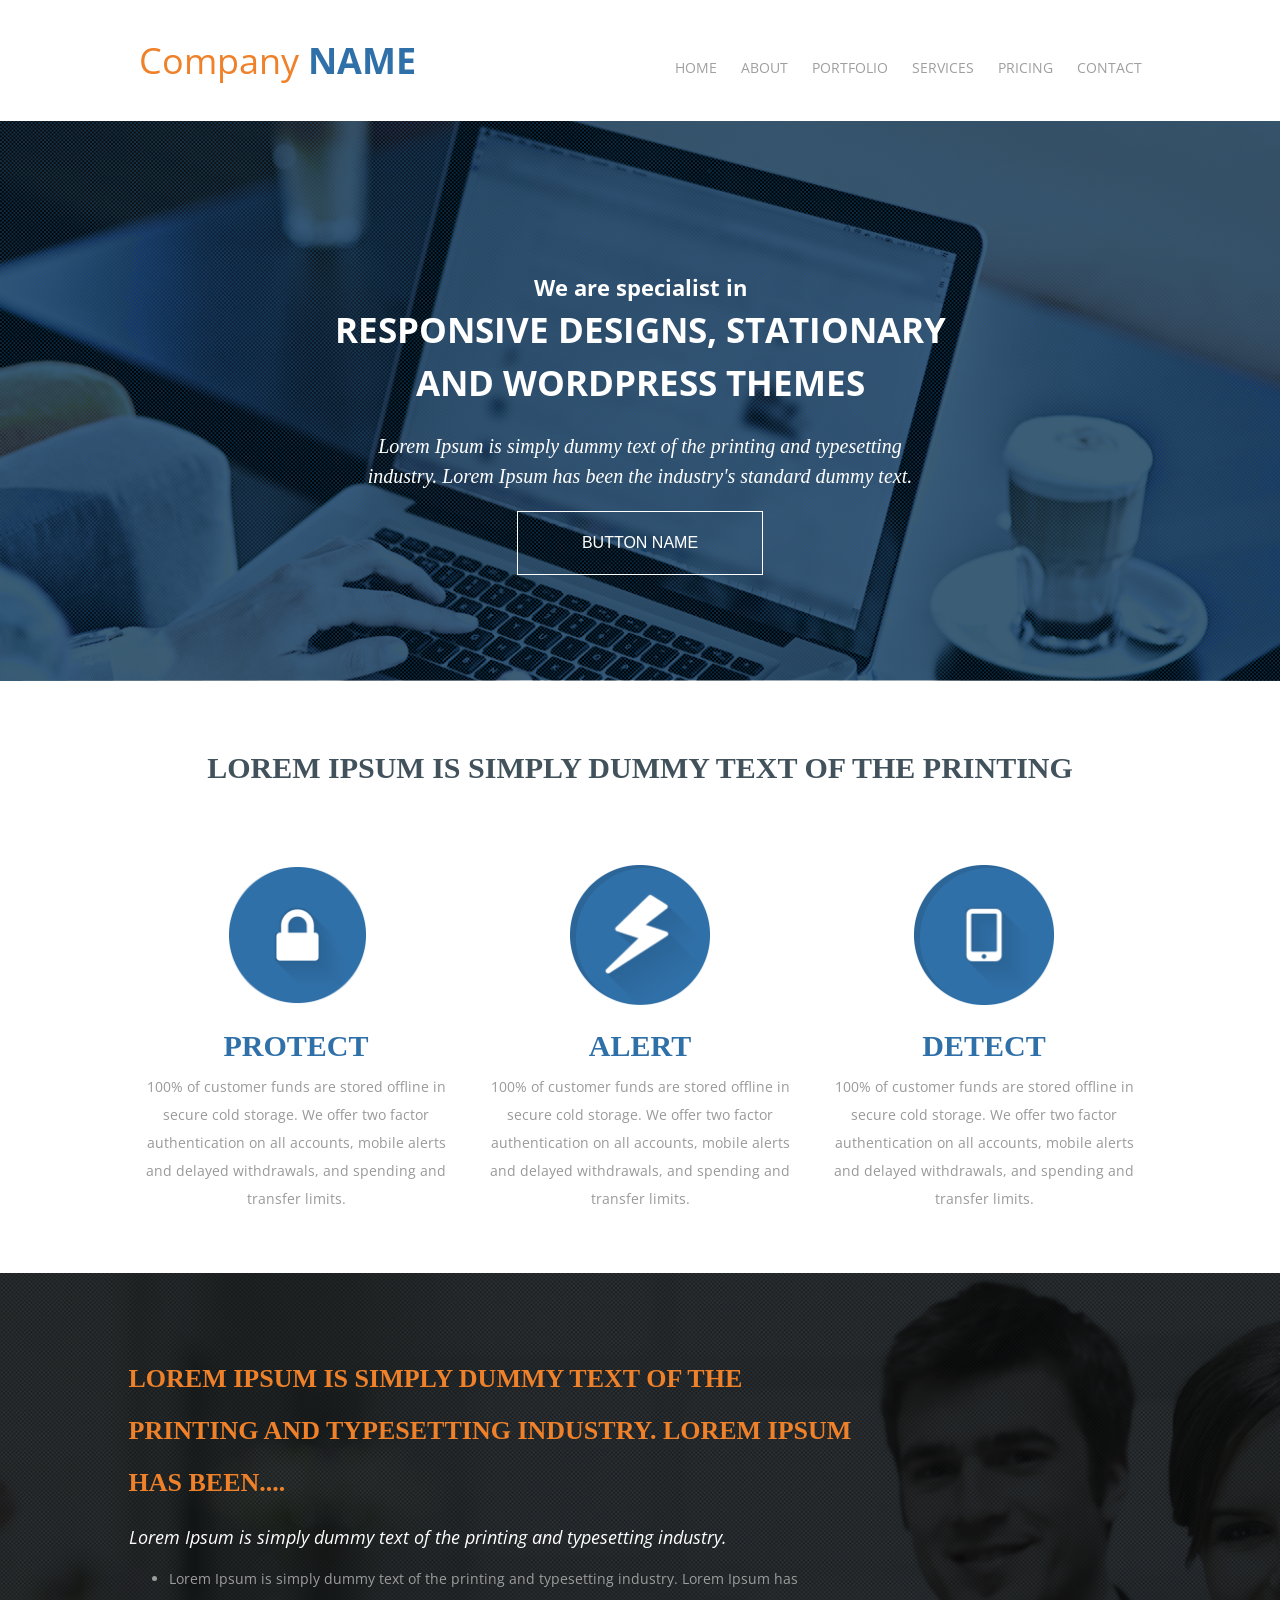
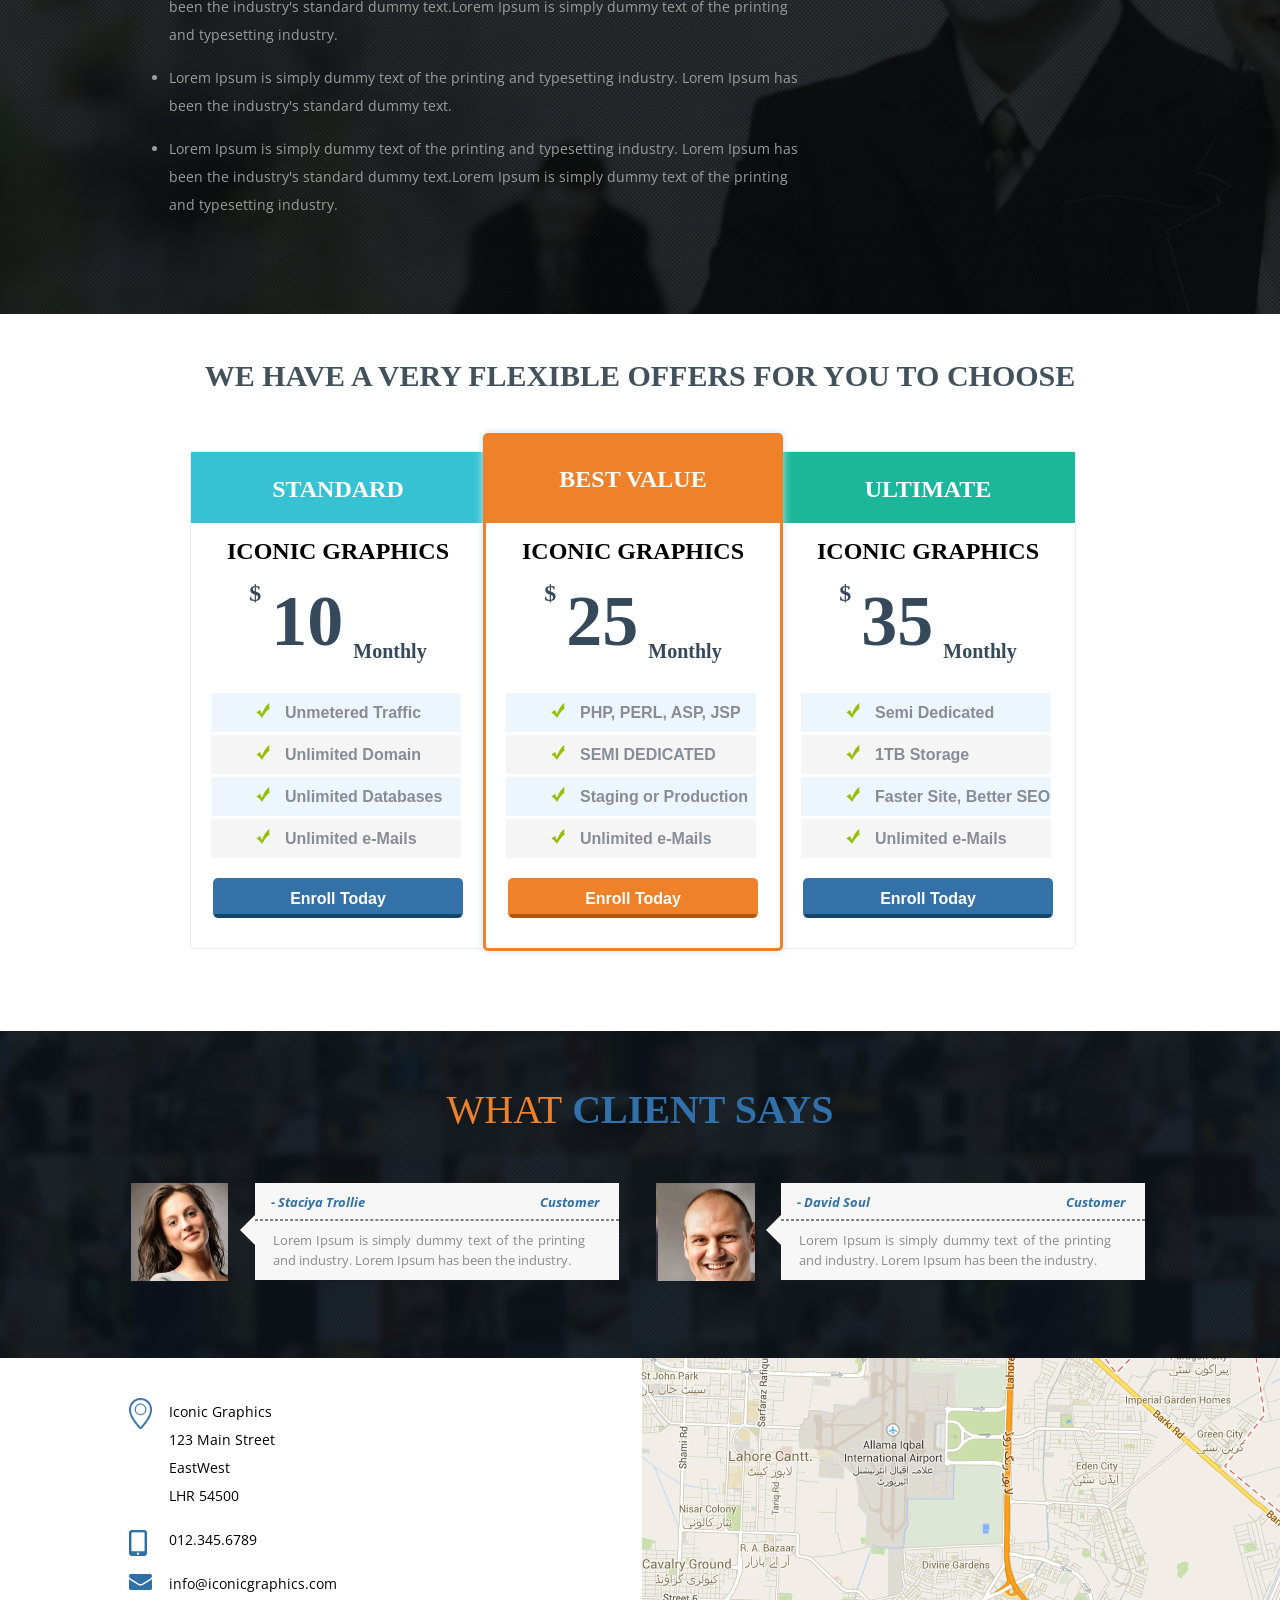
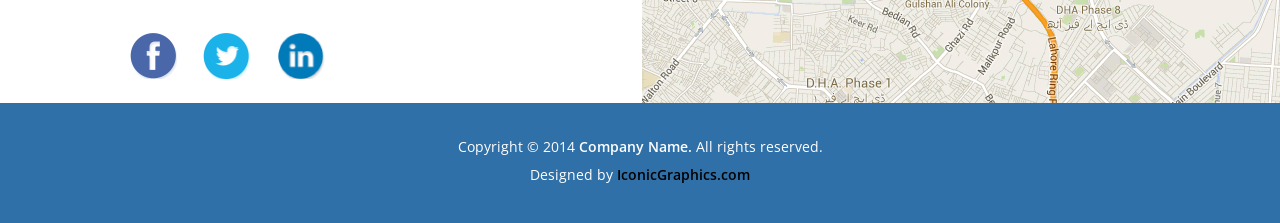
<file: markup/home/project1/index.html>
<!DOCTYPE html>
<html lang="en">
<head>
    <meta charset="UTF-8">
    <title>Landing</title>
    <link rel="stylesheet" href="style.css" type="text/css"/>
</head>
<body>
<!--header-->
<div class="header">
    <div class="header_skill">
<header>

    <div class="logo"><a href="#"><span>Company</span> NAME</a></div>
    <div class="menu">
        <ul>
            <li><a href="#">HOME</a></li>
            <li><a href="#">ABOUT</a></li>
            <li><a href="#">PORTFOLIO</a></li>
            <li><a href="#">SERVICES</a></li>
            <li><a href="#">PRICING</a></li>
            <li><a href="#">CONTACT</a></li>
        </ul>
    </div>
</header>
    </div>
</div>

<!--banner-->
<div class="banner">
<div class="banner_skill">
    <h2>We are specialist in</br>
       <span>Responsive designs, Stationary</br>
           And wordpress Themes</span></h2>
    <p>
        Lorem Ipsum is simply dummy text of the printing and typesetting </br>
        industry. Lorem Ipsum has been the industry's standard dummy text.
    </p>
    <button>Button Name</button>
</div>
</div>

<!--services-->
<div class="services">
    <div class="services_skill">
    <h2>Lorem Ipsum is simply dummy text of the printing</h2>
    <div class="icons">

        <div class="protect">
            <img src="images/lock.png" alt="protect">
            <div>
                <h3>protect</h3>
                <p>100% of customer funds are stored offline in secure cold storage.
                    We offer two­ factor authentication on all accounts, mobile alerts
                    and delayed withdrawals, and spending and transfer limits.</p></div>
        </div>

        <div class="light">
            <img src="images/light.png" alt="alert">
            <div>
                <h3>alert</h3>
                <p>100% of customer funds are stored offline in secure cold storage.
                    We offer two­ factor authentication on all accounts, mobile alerts
                    and delayed withdrawals, and spending and transfer limits.</p></div>
        </div>

        <div class="phone">
            <img src="images/phone.png" alt="detect">
            <div>
                <h3>detect</h3>
                <p>100% of customer funds are stored offline in secure cold storage.
                    We offer two­ factor authentication on all accounts, mobile alerts
                    and delayed withdrawals, and spending and transfer limits.</p></div>
        </div>


    </div>
</div>
</div>

<!--middle-->
<div class="middle">
    <div class="middle_skill">
    <div class="text_middle">
        <h2>Lorem Ipsum is simply dummy text of the printing
            and typesetting industry. Lorem Ipsum has been....</h2>
        <p><em>Lorem Ipsum is simply dummy text of the printing and typesetting industry.</em></p>
        <ul>
            <li>Lorem Ipsum is simply dummy text of the printing and typesetting industry. Lorem Ipsum has been the
                industry's standard dummy text.Lorem Ipsum is simply dummy text of the printing and typesetting
                industry.</li>
            <li>Lorem Ipsum is simply dummy text of the printing and typesetting industry. Lorem Ipsum
                has been the industry's standard dummy text.</li>
            <li>Lorem Ipsum is simply dummy text of the printing and typesetting industry. Lorem Ipsum has been
                the industry's standard dummy text.Lorem Ipsum is simply dummy text of the printing and typesetting
                industry.</li>
        </ul>
    </div>
    </div>
</div>

<!--pricing-->
<div class="pricing">
    <div class="pricing_skill">
    <h2>We have a very flexible offers for you to choose</h2>
    <div class="container1">
        <div class="header">STANDARD</div>
        <h3>ICONIC GRAPHICS</h3>
        <div class="price">10</div>
        <ul class="list">
            <li>Unmetered Traffic</li>
            <li>Unlimited Domain</li>
            <li>Unlimited Databases</li>
            <li>Unlimited e-Mails</li>
        </ul>
        <button>Enroll Today</button>
    </div>
    <div class="container2">
        <div class="header">BEST VALUE</div>
        <h3>ICONIC GRAPHICS</h3>
        <div class="price">25</div>
        <ul class="list">
            <li>PHP, PERL, ASP, JSP</li>
            <li>SEMI DEDICATED</li>
            <li>Staging or Production</li>
            <li>Unlimited e-Mails</li>
        </ul>
        <button>Enroll Today</button>
    </div>
    <div class="container3">
        <div class="header">ULTIMATE</div>
        <h3>ICONIC GRAPHICS</h3>
        <div class="price">35</div>
        <ul class="list">
            <li>Semi Dedicated</li>
            <li>1TB Storage</li>
            <li>Faster Site, Better SEO</li>
            <li>Unlimited e-Mails</li>
        </ul>
        <button>Enroll Today</button>
    </div>
</div>
</div>

<!--testimonials-->
<div class="testimonials_block">
<div class="testimonials_block_skill">
    <h2><span>What</span> Client Says</h2>

    <div class="review_content">
        <div class="photo">
        <img src="images/ph_women.png">
        </div>
        <div class="speech">
            <div class="header">
            <h3 class="name">- Staciya Trollie</h3>
            <h3 class="client">Customer</h3>
            </div>
            <hr>
            <p>Lorem Ipsum is simply dummy text of the printing and industry. Lorem Ipsum has been the industry.</p>
        </div>
    </div>

    <div class="review_content">
        <div class="photo">
        <img src="images/ph_men.png">
        </div>
        <div class="speech">
            <div class="header">
                <h3 class="name">- David Soul</h3>
                <h3 class="client">Customer</h3>
            </div>
            <hr>
            <p>Lorem Ipsum is simply dummy text of the printing and industry. Lorem Ipsum has been the industry.</p>
        </div>
    </div>
</div>
</div>

<!--find_us-->
<div class="find_us">
<div class="find_us_skill">
    <div class="contacts">
        <p class="adress">
            Iconic Graphics<br>
            123 Main Street <br>
            EastWest <br>
            LHR 54500
        </p>
        <p class="phone_number">
            012.345.6789
        </p>
        <p class="contact_mail">
            info@iconicgraphics.com
        </p>

        <div class="net_icons">
            <img class="social_nets" src="images/facebook_logo.png">
            <img class="social_nets" src="images/twitter_logo.png">
            <img class="social_nets" src="images/linkedin_logo.png">
        </div>
    </div>

    <div class="map">
        <img src="images/map.png">
    </div>
</div>
</div>

<!--footer-->
<div class="footer">
    <div class="footer_skill">
    <footer>
        Copyright © 2014 <span class="company_name">Company Name.</span> All rights reserved.<br>
        Designed by <span class="designer_name">IconicGraphics.com</span>
    </footer>
</div>
</div>

</body>
</html>
</file>
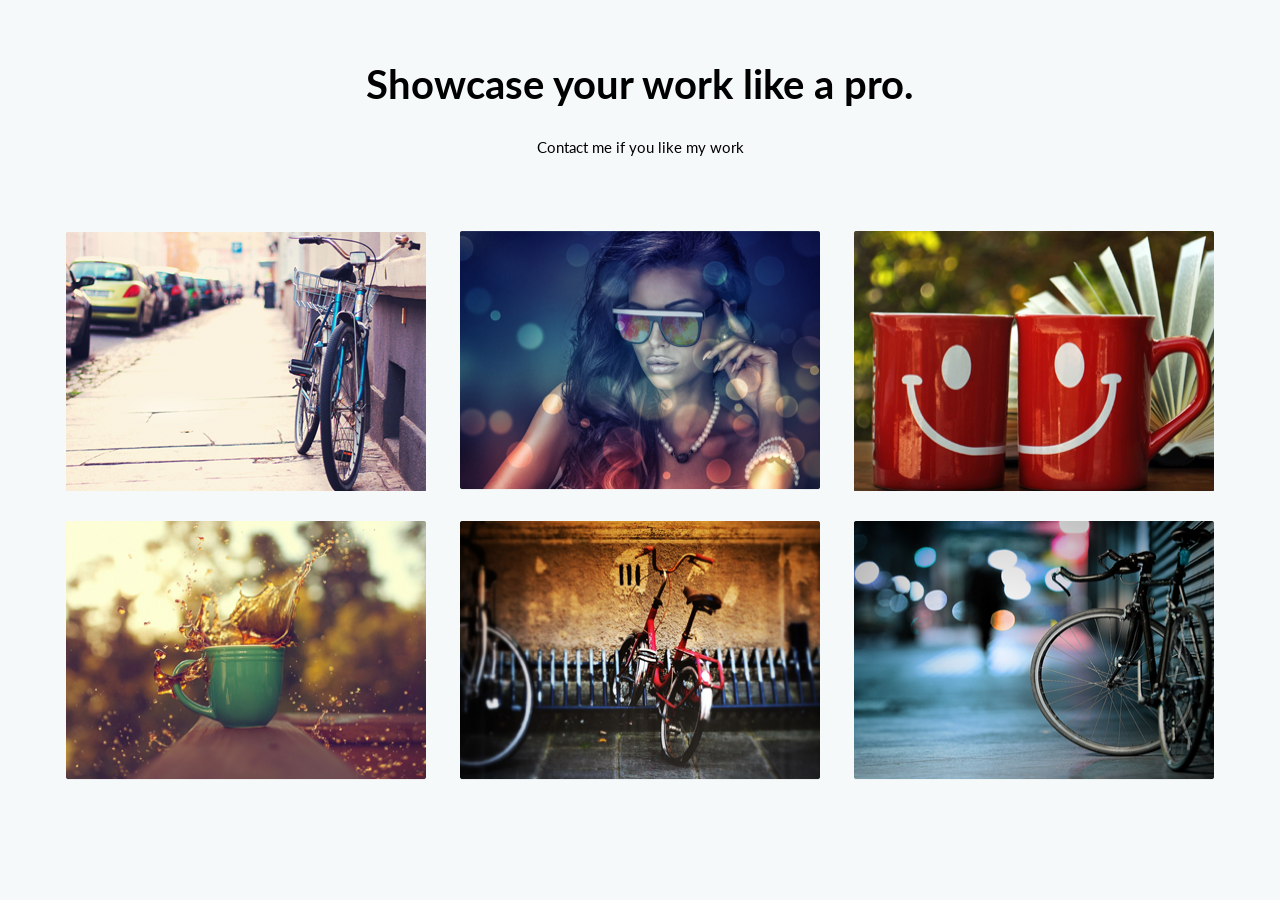
<file: markup/home/project2/index.html>
<!DOCTYPE html>
<html lang="en">
<head>
    <meta charset="UTF-8">
    <title>Gallery</title>
    <link rel="stylesheet" href="style.css" type="text/css"/>
    <link href='https://fonts.googleapis.com/css?family=Lato' rel='stylesheet' type='text/css'>
</head>
<body>
<div class="container">
    <h2>Showcase your work like a pro.</h2>
    <p> Contact me if you like my work</p>

    <div class="element">
        <img class="photo" src="images/pic1.png">
        <div class="icon">
            <img class="zoom" src="images/zoom.png">
            <img class="link" src="images/link.png">
        </div>
    </div>

    <div class="element">
        <img class="photo" src="images/pic2.png">
        <div class="icon">
            <img class="zoom" src="images/zoom.png">
            <img class="link" src="images/link.png">
        </div>
    </div>

    <div class="element">
        <img class="photo" src="images/pic3.png">
        <div class="icon">
            <img class="zoom" src="images/zoom.png">
            <img class="link" src="images/link.png">
        </div>
    </div>

    <div class="element">
        <img class="photo" src="images/pic4.png">
        <div class="icon">
            <img class="zoom" src="images/zoom.png">
            <img class="link" src="images/link.png">
        </div>
    </div>

    <div class="element">
        <img class="photo" src="images/pic5.png">
        <div class="icon">
            <img class="zoom" src="images/zoom.png">
            <img class="link" src="images/link.png">
        </div>
    </div>

    <div class="element">
        <img class="photo" src="images/pic6.png">
        <div class="icon">
            <img class="zoom" src="images/zoom.png">
            <img class="link" src="images/link.png">
        </div>
    </div>

</div>
</body>
</html>
</file>
<file: markup/home/project1/style.css>
@import url(https://fonts.googleapis.com/css?family=Open+Sans:200,400,600);

* {
    margin: 0;
    padding: 0;
}
body {
    width: 100%;
    min-width: 1023px;
    margin: 0 auto;
}
/*header*/
header {
    background-color: #fff;
    position: relative;
    font-family: 'Open Sans', sans-serif;
}
.header_skill {
    width: 1023px;
    margin: 0 auto;
}
.logo,.menu {
    display: inline-block;
}
.logo {
    float: left;
    padding: 36px 0;
}
.menu {
    float: right;
    margin-top: 56px;
}
header ul li {
    list-style-type: none;
    display: inline;
    text-align: center;
}
header a {
    text-decoration: none;
    color: #9f9f9f;
    font-size: 14px;
    padding: 66px 10px 40px 10px;
}
.logo>a {
    color: #3070a8;
    font-weight: bold;
    font-size: 36px;
}
header span {
    color: #ee8129;
    font-weight: normal;
}
header li>a:hover {
    color: #3070a8;
    border-bottom: 4px solid #3070a8;
}

/*banner*/
.banner {
    clear: both;
    background: url(images/bg_banner.png);
    background-size: cover;
    color: #fff;
    text-align: center;
    line-height: 1.5;
    font-family: 'Open Sans', sans-serif;
}
.banner_skill {
    margin: 0 auto;
    width: 1023px;
}
.banner h2 {
    font-size: 22px;
    padding-top: 150px;
}
.banner h2>span {
    font-size: 35px;
    font-weight: bold;
    text-transform: uppercase;
}
.banner p {
    font-family: Calibri;
    font-style: italic;
    font-size: 20px;
    padding-top: 22px;
}
.banner button {
    font-size: 16px;
    text-transform: uppercase;
    border: 1px solid #fff;
    color: #fff;
    background: transparent;
    margin-top: 20px;
    margin-bottom: 106px;
    padding: 22px 64px;
    cursor: pointer;
}
.banner button:hover {
    box-shadow: 0 0 3px 1px;
}

/*services*/
.services {
    background-color: #fff;
    text-align: center;
    font-family: Trebuchet MS;
}
.services_skill {
    margin: 0 auto;
    width: 1023px;
}
.services h2 {
    font-size: 30px;
    color: #41525c;
    text-transform: uppercase;
    padding-top: 70px;
    padding-bottom: 80px;
}
.protect,.light,.phone {
    display: inline-block;
    margin-bottom: 60px;
}
.protect,.light {
    margin-right: 30px;
}
.services img {
    height: 140px;
    width: 140px;
    margin-bottom: 20px;
}
.services div>p {
    width: 310px;
    overflow: hidden;
    font-size: 14px;
    color: #999999;
    line-height: 2;
    font-family: 'Open Sans', sans-serif;
}
.services h3 {
    text-transform: uppercase;
    font-size: 30px;
    color: #3070a8;
    margin-bottom: 10px;
}

/*middle*/
.middle {
    background: url(images/bg_middle.png);
    background-size: cover;
    font-family: 'Open Sans', sans-serif;
    line-height: 2;
}
.middle_skill {
    margin: 0 auto;
    width: 1023px;
}
.text_middle {
    padding: 80px 0;
}
.middle h2 {
    margin-right: 300px;
    text-transform: uppercase;
    color: #ee8129;
    font-size: 26px;
    font-family: Trebuchet MS;
    padding-bottom: 10px;
}
.middle p {
    margin-right: 340px;
    color: #fff;
    font-size: 18px;
    padding-bottom: 10px;
}
.middle ul {
    margin-right: 340px;
    color: #9d9d9d;
    font-size: 14px;

}
.middle li {
    margin-left: 40px;
    padding-bottom: 15px;
    cursor: pointer;
}
.middle li:hover {
    color: #3070a8;
}

/*pricing*/
.pricing {
    background-color: #fff;
    margin-bottom: 30px;
    font-family: Trebuchet MS;
    padding-bottom: 50px;
}
.pricing_skill {
    margin: 0 auto;
    width: 900px;
}
.pricing h2 {
    text-transform: uppercase;
    color: #41525c;
    font-size: 30px;
    font-weight: bold;
    text-align: center;
    padding: 45px 0 40px;
}
.container1,.container2,.container3 {
    width: 294px;
    background-color: #fff;
    border-radius: 5px;
    text-align: center;
    display: inline-block;
    position: relative;
}
.container1,.container3 {
    border: 1px solid #e8eaec;
}
.container2 {
    border: 3px solid #ee8129;
    z-index: 2;
    box-shadow: 0 0 8px #cde2ee;
}
.container1 {
    margin-right: -7px;
}
.container3 {
    margin-left: -7px;
    z-index: 1;
}
.pricing .header {
    font-size: 24px;
    font-weight: 600;
    color: #fff;
}
.container1 .header {
    background-color: #37c2d3;
    padding: 24px 0 20px 0;
}
.container2 .header {
    background-color: #ee8129;
    padding: 30px;
}
.container3 .header {
    background-color: #1cb79a;
    padding: 24px 0 20px 0;
}
.pricing h3 {
    padding: 15px;
    font-size: 24px;
}
.price {
    font-size: 72px;
    font-weight: bold;
    color: #35495a;
    margin-bottom: 30px;
}
.price:before {
    content: "$";
    font-size: 24px;
    vertical-align: top;
    margin-right: 10px;
}
.price:after {
    content: "Monthly";
    font-size: 20px;
    vertical-align: bottom;
    padding-left: 10px;
}
.pricing .list {
    width: 250px;
    margin-left: 20px;
    margin-bottom: 20px;
}
.pricing li {
    list-style-type: none;
    font-family: Calibri, sans-serif;
    font-weight: bold;
    color: #888c94;
    text-align: left;
    padding: 10px 0 10px 25px;
    margin-bottom: 3px;
}
.pricing li:before {
    content: url(images/bul.png);
    margin-left: 20px;
    margin-right: 15px;
}
.pricing li:nth-child(odd) {
    background-color: #edf5fd;
}
.pricing li:nth-child(even) {
    background-color: #f5f5f6;
}
.pricing button {
    width: 250px;
    height: 40px;
    color: #fff;
    font-size: 16px;
    font-weight: bold;
    padding: 10px 0;
    border-radius: 5px;
    margin-bottom: 30px;
    cursor: pointer;
}
.container2>button {
    background-color: #ee8129;
    border: 2px solid #ee8129;
    border-bottom: 4px solid #b3560b;
}
.container1>button,.container3>button {
    background-color: #3371a6;
    border: 2px solid #3371a6;
    border-bottom: 4px solid #16436a;
}

/*testimonials*/
.testimonials_block {
    text-align: center;
    font-family: 'Open Sans', sans-serif;
    background: url("images/bg_testimonials.png");
    background-size: cover;
    position: relative;
    padding-bottom: 70px;
}
.testimonials_block_skill {
    margin: 0 auto;
    width: 1023px;
}
.testimonials_block h2 {
    font-family: Trebuchet MS;
    font-size: 40px;
    font-weight: 600;
    text-transform: uppercase;
    color: #3170a8;
    padding: 55px 0 50px 0;
}
.testimonials_block h2>span {
    color: #ee8129;
    font-weight: 200;
}
.review_content,.photo,.speech {
    display: inline-block;
}
.review_content {
    width: 490px;
    position: relative;
}
.review_content:nth-child(1){
    float: right;
}
.review_content:nth-child(2){
    float: left;
    margin-right: 30px;
}
.photo {
    width: 100px;
    height: 100px;
    float: left;
}
.testimonials .header {
    overflow: hidden;
    height: 38px;
}
.speech {
    width: 364px;
    background-color: #f7f7f7;
    position: relative;
    float: right;
}
.speech:before {
    content: '';
    width: 0;
    height: 0;
    border-top: 15px solid transparent;
    border-right: 15px solid #f7f7f7;
    border-bottom: 15px solid transparent;
    position: absolute;
    left: -15px;
    top: 32px;
}
.name,.client {
    display: inline-block;
    font-size: 13px;
    font-style: italic;
    color: #3070a8;
}
.name {
    float: left;
    padding: 10px 20px 8px 16px;
}
.client {
    float: right;
    padding: 10px 20px 8px 16px;
}
.testimonials_block hr {
    clear: both;
    border: dashed 1px #808080;
}
.testimonials_block p {
    color: #8a8a8a;
    font-size: 13px;
    text-align: justify;
    line-height: 1.5;
    padding: 10px 34px 10px 18px;
}

/*find_us*/
.find_us {
    background-color: #fff;
    font-family: 'Open Sans', sans-serif;
    font-size: 14px;
}
.find_us_skill {
    margin: 0 auto;
    width: 1023px;
}
.map {
    float: right;
    width: 50%;
    height: 345px;
}
.contacts {
    float: left;
    position: relative;
    padding-top: 40px;
    margin-bottom: 20px;
}
.adress {
    line-height: 2;
    padding-bottom: 20px;
    display: inline-block;
    margin-left: 40px;
}
.adress:before {
    content: url(images/place_icon.png);
    position: absolute;
    left: 0;
}
.phone_number {
    padding-bottom: 25px;
    margin-left: 40px;
}
.phone_number:before {
    content: url(images/phone_icon.png);
    position: absolute;
    left: 0;
}
.contact_mail {
    padding-bottom: 40px;
    margin-left: 40px;
}
.contact_mail:before {
    content: url(images/mail_icon.png);
    position: absolute;
    left: 0;
}
.social_nets {
    width: 48px;
    height: 46px;
    margin-right: 22px;
}


/*footer*/
.footer {
    clear: both;
    text-align: center;
    font-family: 'Open Sans', sans-serif;
    font-size: 14px;
    color: #fff;
    background-color: #3070a8;
    padding: 30px 0 34px 0;
    line-height: 2;
}
.footer_skill {
    width: 1023px;
    margin: 0 auto;
}
.company_name {
    font-weight: 600;
}
.designer_name {
    color: #000;
    font-weight: 600;
}
</file>
<file: markup/home/project2/style.css>
* {
    margin: 0;
    padding: 0;
}
body {
    margin: 0 auto;
    max-width: 1200px;
    text-align: center;
    background-color: #f6f9f9;
}
.container {
    width: 100%;
    font-family: 'Lato', sans-serif;
}
h2 {
    font-size: 40px;
    padding: 60px 0 30px 0;
}
p {
    font-size: 15px;
    padding-bottom: 60px;
}
.element {
    position: relative;
    display: inline-block;
    width: 360px;
    height: 260px;
    margin: 15px;
    background-color: #39aef7;
}
.photo {
    width: 360px;
    height: 260px;
}
.icon {
    visibility: hidden;
    position: absolute;
    display: inline;
    top: 110px;
    left: 135px;
}
.zoom {
    margin-right: 10px;
}
.photo:hover + .icon {
    visibility: visible;
    cursor: pointer;
}
.photo:hover {
    opacity: 0.2;
}
</file>
